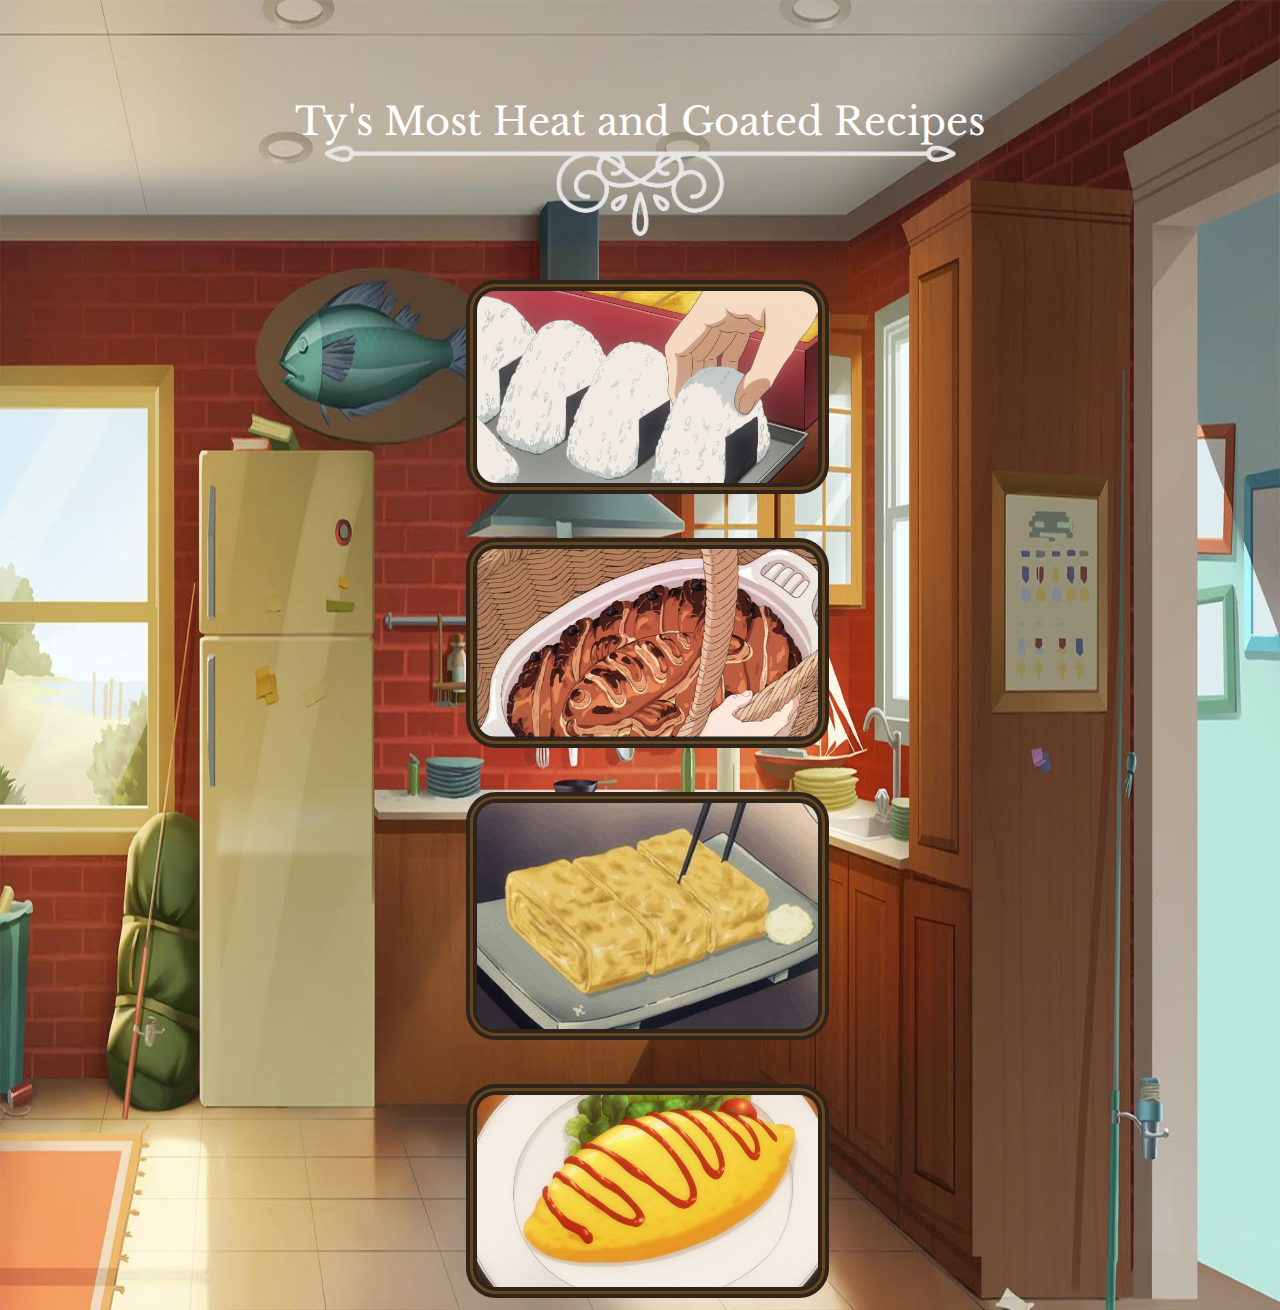
<file: index.html>
<!DOCTYPE html>
<html lang="en">
  <head>
    <meta charset="UTF-8" />
    <meta http-equiv="X-UA-Compatible" content="IE=edge" />
    <meta name="viewport" content="width=device-width, initial-scale=1.0" />
    <title>Ty's Recipes</title>
    <link rel="stylesheet" href="styles.css" />
    <link rel="preconnect" href="https://fonts.googleapis.com" />
    <link rel="preconnect" href="https://fonts.gstatic.com" crossorigin />
    <link
      href="https://fonts.googleapis.com/css2?family=Libre+Baskerville&family=Roboto:wght@300;400;500;700&display=swap"
      rel="stylesheet"
    />
    <!--font: ---- font-family: 'Libre Baskerville', serifaklsdjmlk;-->
  </head>
  <body>
    <div class="title">Ty's Most Heat and Goated Recipes</div>
    <div class="underline">
      <img src="./assets/underline.png" style="width: 50%" alt="underline" />
    </div>
    <div class="first">
      <a href="./recipes/onigiri.html" target="_blank"
        ><img src="./assets/onigiri.png" alt="riceball" />
      </a>
    </div>
    <div class="second">
      <a href="./recipes/fish_pie.html" target="_blank"><img src="./assets/aniFish.jpg" alt="Fish Pie"></a>  
    </div>
    <div class="third">
      <a href="./recipes/egg.html" target="_blank"> <img src="./assets/aniegg.png" alt="eggroll"></a>
    </div>
    <div class="fourth">
      <a href="./recipes/omu.html" target="_blank"> <img src="./assets/omuAni.jpg" alt="omurice"></a>
    </div>
  </body>
</html>
</file>
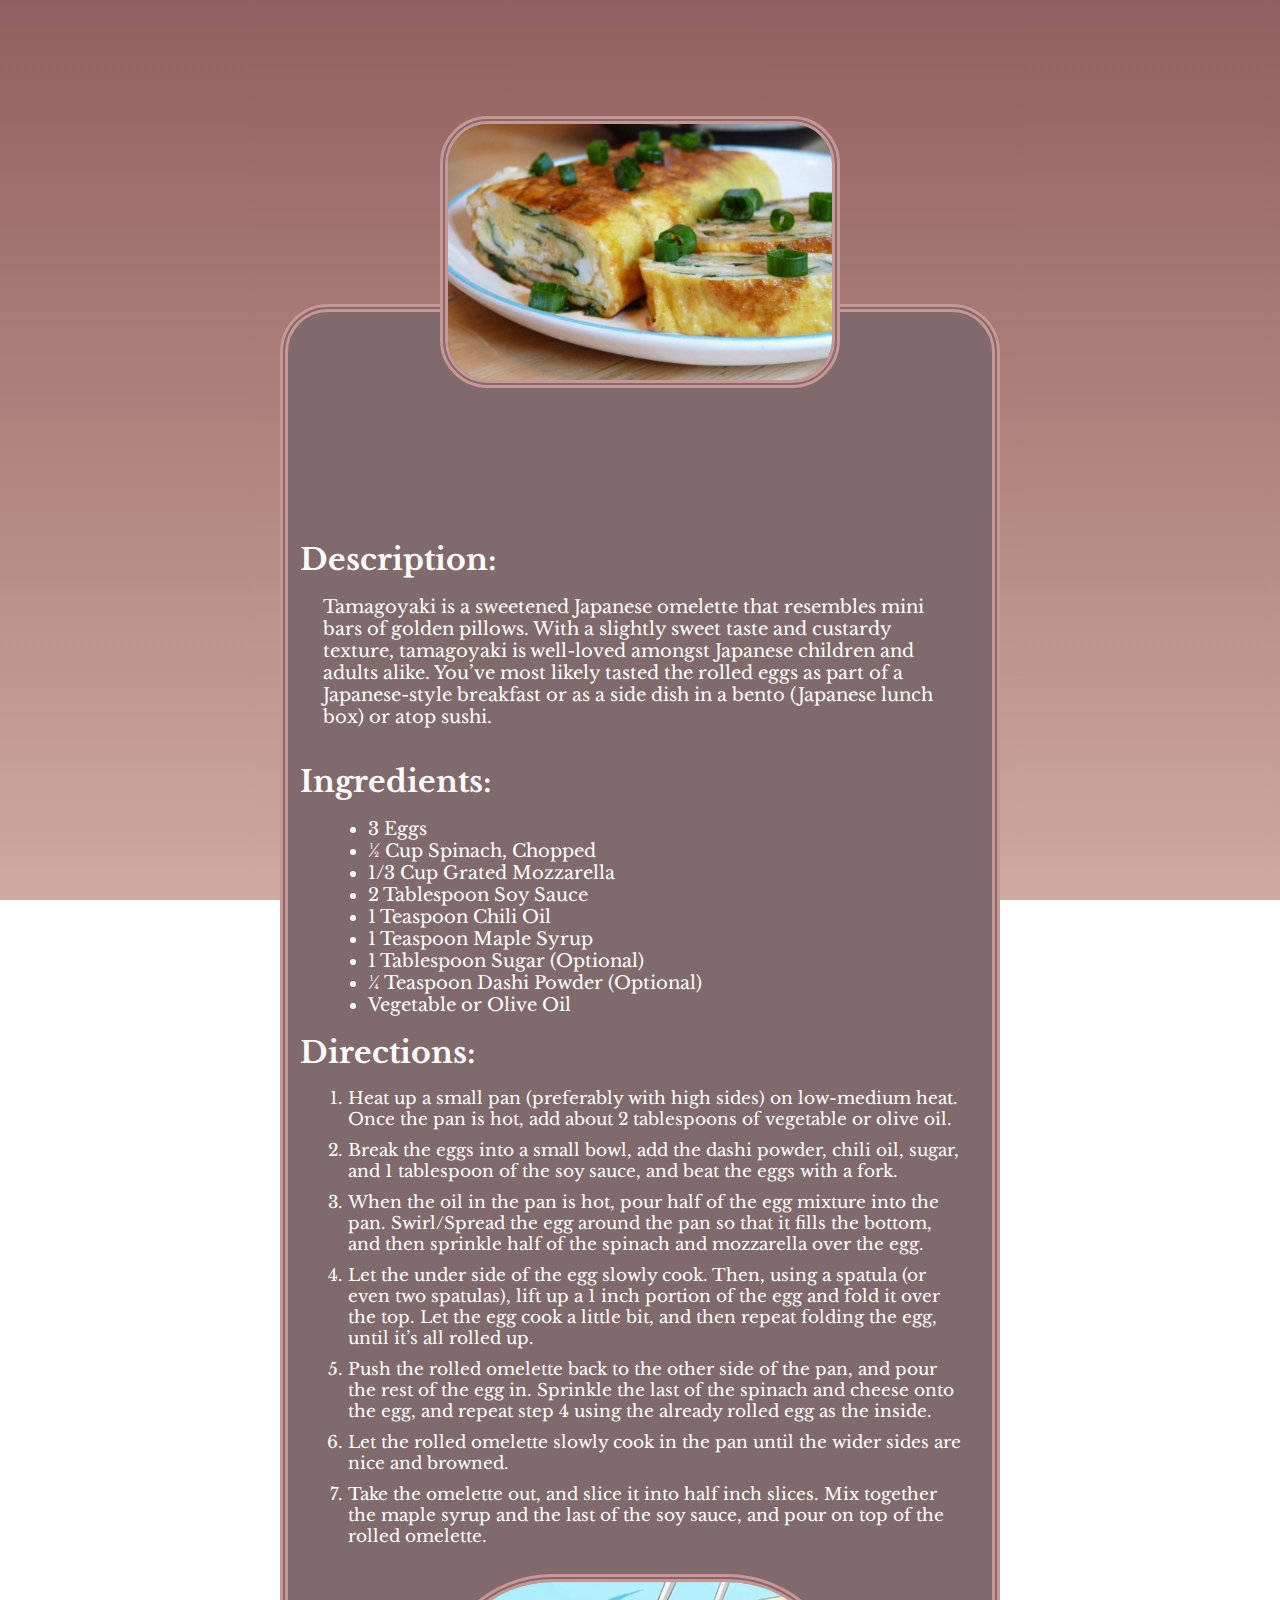
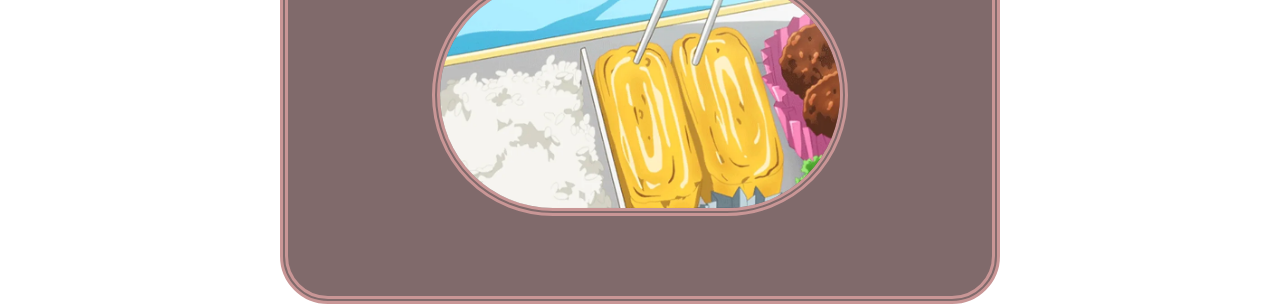
<file: recipes/egg.html>
<!DOCTYPE html>
<html lang="en">
<head>
    <meta charset="UTF-8">
    <meta http-equiv="X-UA-Compatible" content="IE=edge">
    <meta name="viewport" content="width=device-width, initial-scale=1.0">
    <title>Tamagoyaki Recipie</title>
    <link rel="stylesheet" href="../recipe_styles/egg.css">
    <link rel="preconnect" href="https://fonts.googleapis.com" />
    <link rel="preconnect" href="https://fonts.gstatic.com" crossorigin />
    <link
      href="https://fonts.googleapis.com/css2?family=Libre+Baskerville&family=Roboto:wght@300;400;500;700&display=swap"
      rel="stylesheet"
    />
</head>
<body>
    <div class="eggRecipe">
        <figure>
        <img src="../assets/egg.jpg" alt="irl Eggroll">
        </figure>
    </div>    
    
    <div class="infoBox"> 
        <div class="title"> <h1>Tamagoyaki</h1></div>
        <div class="discription"> 
            <h2>Description:</h2>
            <p>Tamagoyaki is a sweetened Japanese omelette that resembles mini bars of golden pillows. With a slightly sweet taste and custardy texture, tamagoyaki is well-loved amongst Japanese children and adults alike. You’ve most likely tasted the rolled eggs as part of a Japanese-style breakfast or as a side dish in a bento (Japanese lunch box) or atop sushi.  </p>
        </div>
        <div class="ingred">
            <h2>Ingredients:</h2>
            <ul>
                <li>3 Eggs</li>
                <li>½ Cup Spinach, Chopped</li>
                <li>1/3 Cup Grated Mozzarella</li>
                <li>2 Tablespoon Soy Sauce</li>
                <li>1 Teaspoon Chili Oil</li>
                <li>1 Teaspoon Maple Syrup</li>
                <li>1 Tablespoon Sugar (Optional)</li>
                <li>¼ Teaspoon Dashi Powder (Optional)</li>
                <li>Vegetable or Olive Oil</li>
                
            </ul>           
        </div>
        <div class="Direct">
            <h2>Directions:</h2>
            <ol>
                <li style="padding-bottom: 10px">Heat up a small pan (preferably with high sides) on low-medium heat.  Once the pan is hot, add about 2 tablespoons of vegetable or olive oil.</li>
                <li style="padding-bottom: 10px">Break the eggs into a small bowl, add the dashi powder, chili oil, sugar, and 1 tablespoon of the soy sauce, and beat the eggs with a fork.</li>
                <li style="padding-bottom: 10px">When the oil in the pan is hot, pour half of the egg mixture into the pan.  Swirl/Spread the egg around the pan so that it fills the bottom, and  then sprinkle half of the spinach and mozzarella over the egg.</li>
                <li style="padding-bottom: 10px">Let the under side of the egg slowly cook.  Then, using a spatula (or even two spatulas), lift up a 1 inch portion of the egg and fold it over the top.  Let the egg cook a little bit, and then repeat folding the egg, until it’s all rolled up.</li>
                <li style="padding-bottom: 10px">Push the rolled omelette back to the other side of the pan, and pour the rest of the egg in.  Sprinkle the last of the spinach and cheese onto the egg, and repeat step 4 using the already rolled egg as the inside.</li>
                <li style="padding-bottom: 10px">Let the rolled omelette slowly cook in the pan until the wider sides are nice and browned.</li>
                <li style="padding-bottom: 10px">Take the omelette out, and slice it into half inch slices.  Mix together the maple syrup and the last of the soy sauce, and pour on top of the rolled omelette.</li>
            </ol>
        </div>
        <div class="image2">
            <img src="../assets/eggGif.webp" alt="anime gif">
        </div>
    
    
    
    </div>
    
</body>
</html>
</file>
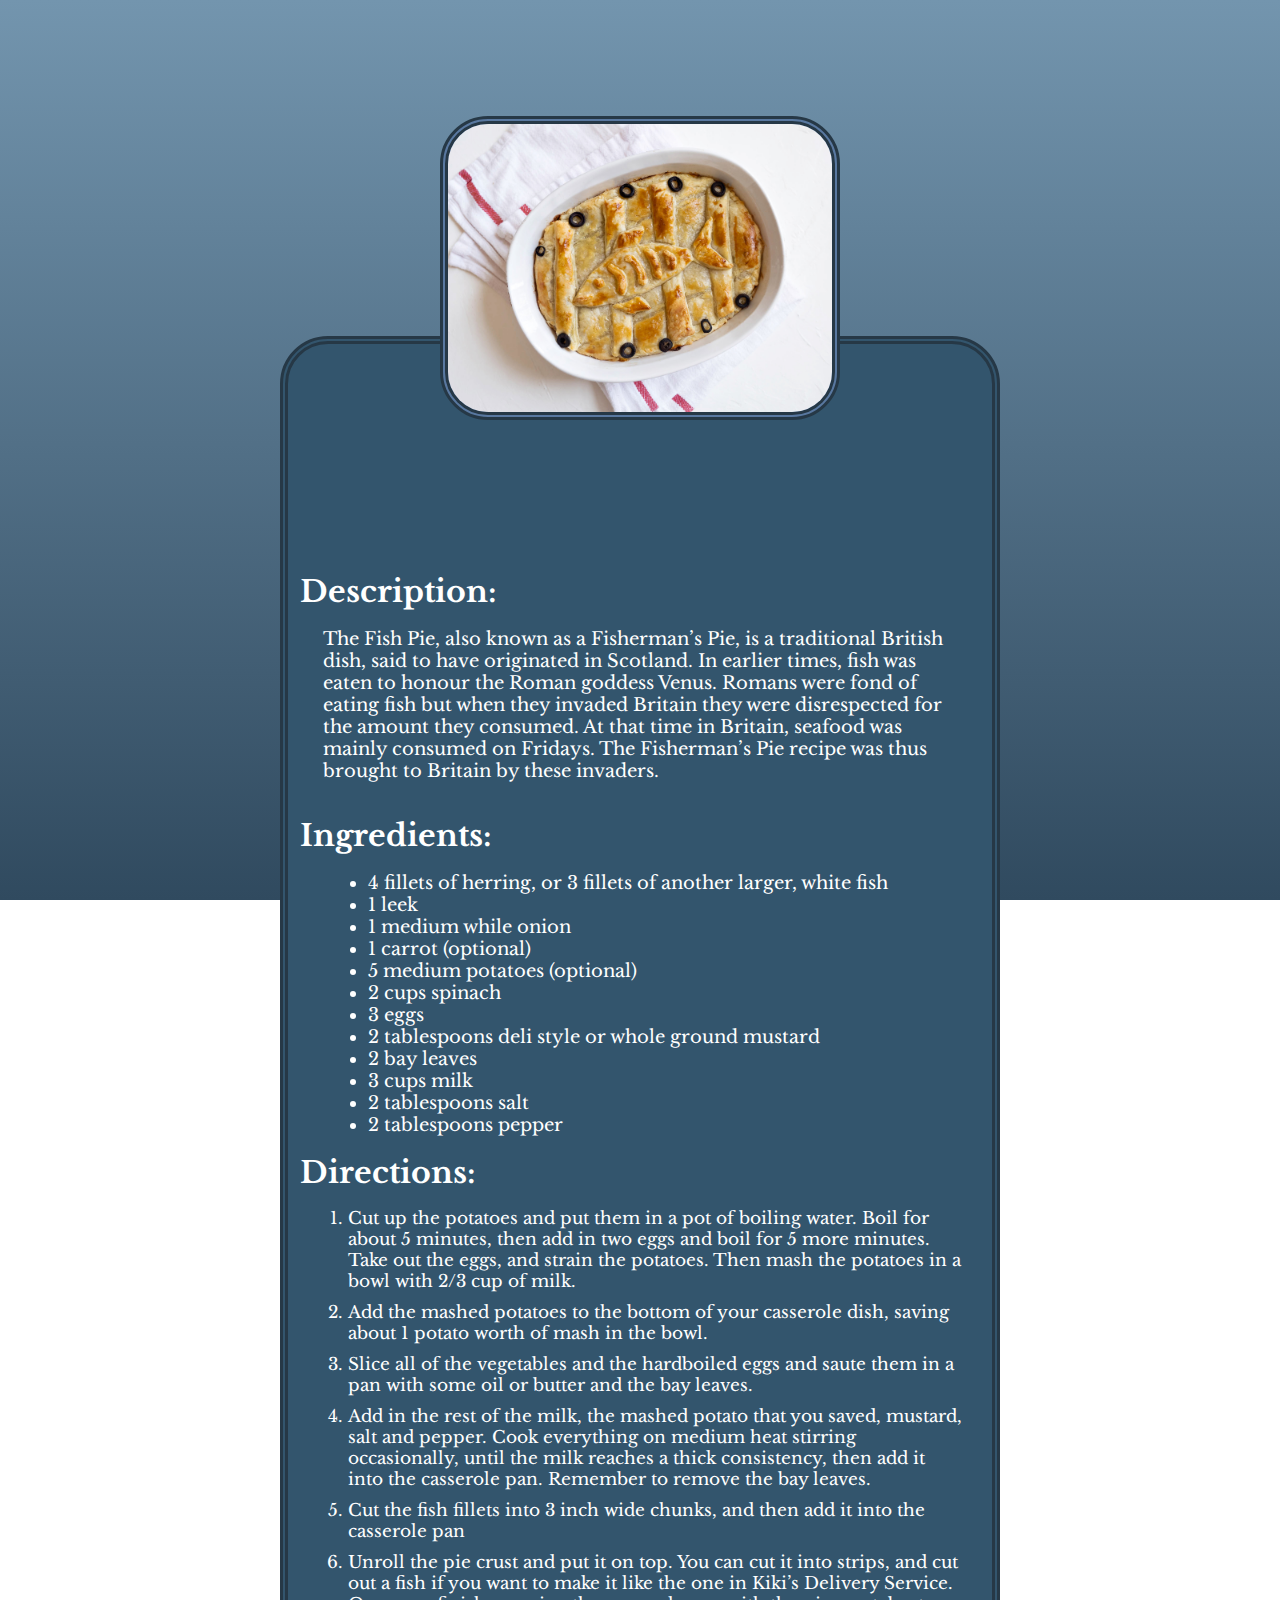
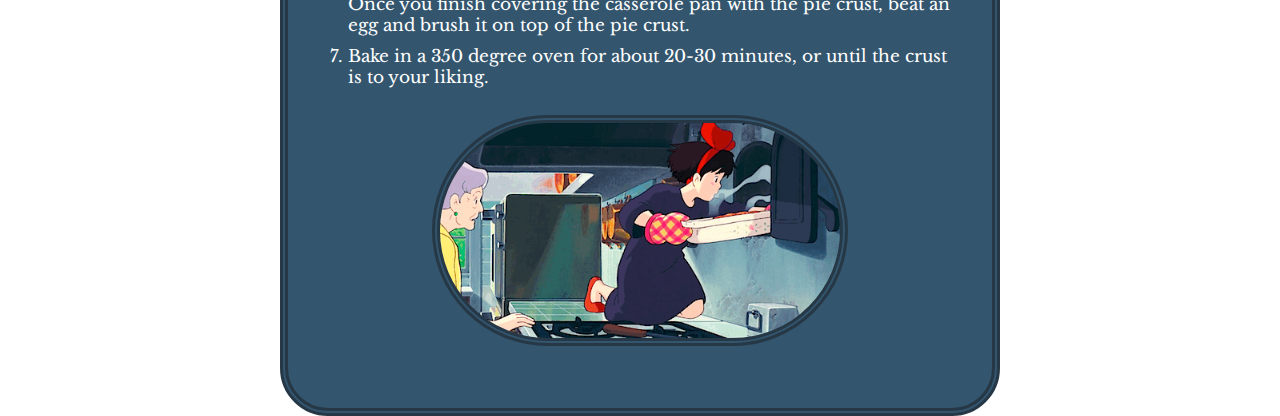
<file: recipes/fish_pie.html>
<!DOCTYPE html>
<html lang="en">
<head>
    <meta charset="UTF-8">
    <meta http-equiv="X-UA-Compatible" content="IE=edge">
    <meta name="viewport" content="width=device-width, initial-scale=1.0">
    <title>Fish Pie Recipie</title>
    <link rel="stylesheet" href="../recipe_styles/fishStyle.css">
    <link rel="preconnect" href="https://fonts.googleapis.com" />
    <link rel="preconnect" href="https://fonts.gstatic.com" crossorigin />
    <link
      href="https://fonts.googleapis.com/css2?family=Libre+Baskerville&family=Roboto:wght@300;400;500;700&display=swap"
      rel="stylesheet"
    />
</head>
<body>
    <div class="fishRecipe">
        <figure>
        <img src="../assets/FishPie.jpg" alt="irl Fist Pie">
        </figure>
    </div>    
    
    <div class="infoBox"> 
        <div class="title"> <h1>Fish Pie</h1></div>
        <div class="discription"> 
            <h2>Description:</h2>
            <p> The Fish Pie, also known as a Fisherman’s Pie, is a traditional British dish, said to have originated in Scotland. In earlier times, fish was eaten to honour the Roman goddess Venus. Romans were fond of eating fish but when they invaded Britain they were disrespected for the amount they consumed. At that time in Britain, seafood was mainly consumed on Fridays. The Fisherman’s Pie recipe was thus brought to Britain by these invaders. </p>
        </div>
        <div class="ingred">
            <h2>Ingredients:</h2>
            <ul>
                <li>4 fillets of herring, or 3 fillets of another larger, white fish</li>
                <li>1 leek</li>
                <li>1 medium while onion</li>
                <li>1 carrot (optional)</li>
                <li>5 medium potatoes (optional)</li>
                <li>2 cups spinach</li>
                <li>3 eggs</li>       
                <li>2 tablespoons deli style or whole ground mustard</li>       
                <li>2 bay leaves</li>  
                <li>3 cups milk</li>  
                <li>2 tablespoons salt</li>  
                <li>2 tablespoons pepper</li>
            </ul>           
        </div>
        <div class="Direct">
            <h2>Directions:</h2>
            <ol>
                <li style="padding-bottom: 10px">Cut up the potatoes and put them in a pot of boiling water.  Boil for about 5 minutes, then add in two eggs and boil for 5 more minutes.  Take out the eggs, and strain the potatoes.  Then mash the potatoes in a bowl with 2/3 cup of milk. </li>
                <li style="padding-bottom: 10px">Add the mashed potatoes to the bottom of your casserole dish, saving about 1 potato worth of mash in the bowl. </li>
                <li style="padding-bottom: 10px">Slice all of the vegetables and the hardboiled eggs and saute them in a pan with some oil or butter and the bay leaves. </li>
                <li style="padding-bottom: 10px">Add in the rest of the milk, the mashed potato that you saved, mustard, salt and pepper.  Cook everything on medium heat stirring occasionally, until the milk reaches a thick consistency, then add it into the casserole pan.  Remember to remove the bay leaves. </li>
                <li style="padding-bottom: 10px">Cut the fish fillets into 3 inch wide chunks, and then add it into the casserole pan</li>
                <li style="padding-bottom: 10px">Unroll the pie crust and put it on top.  You can cut it into strips, and cut out a fish if you want to make it like the one in Kiki’s Delivery Service.  Once you finish covering the casserole pan with the pie crust, beat an egg and brush it on top of the pie crust. </li>
                <li style="padding-bottom: 10px">Bake in a 350 degree oven for about 20-30 minutes, or until the crust is to your liking. </li>
            </ol>
        </div>
        <div class="image2">
            <img src="../assets/fishgif.gif" alt="anime gif">
        </div>
    
    
    
    </div>
    
</body>
</html>
</file>
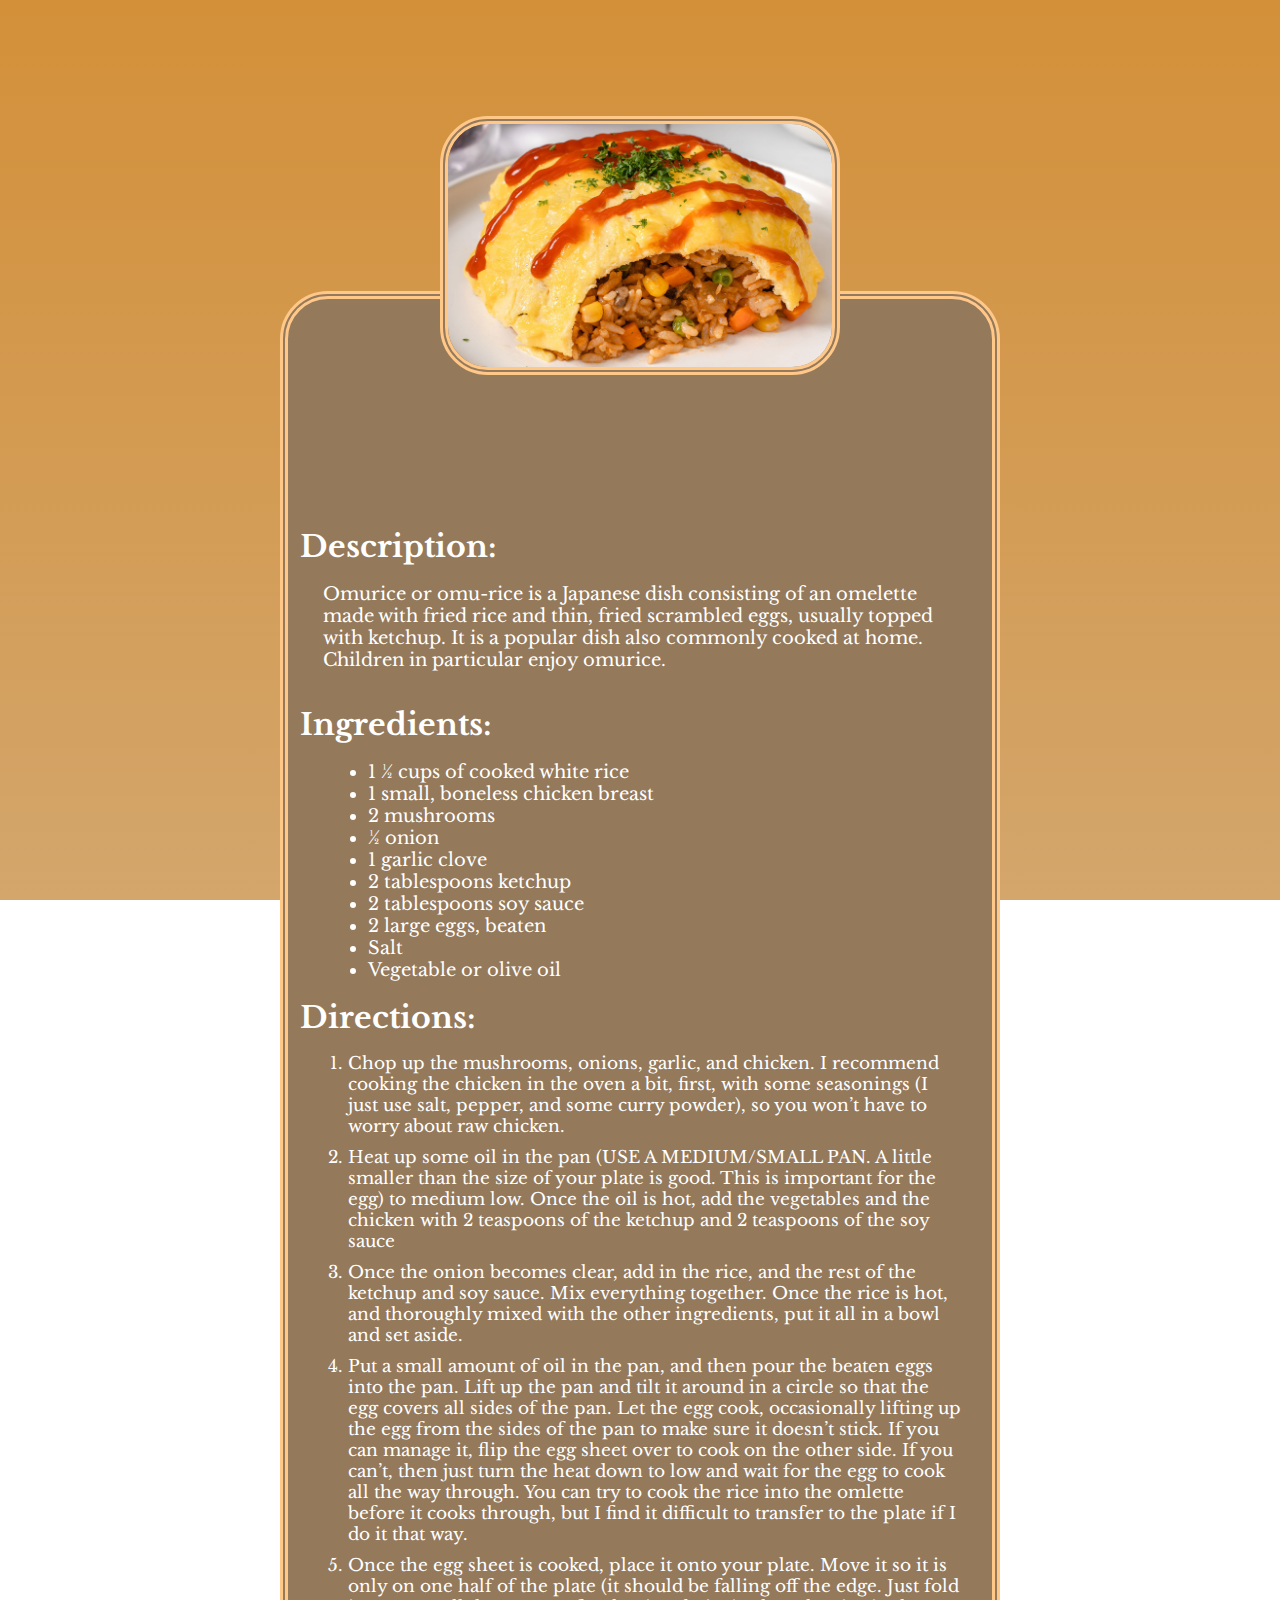
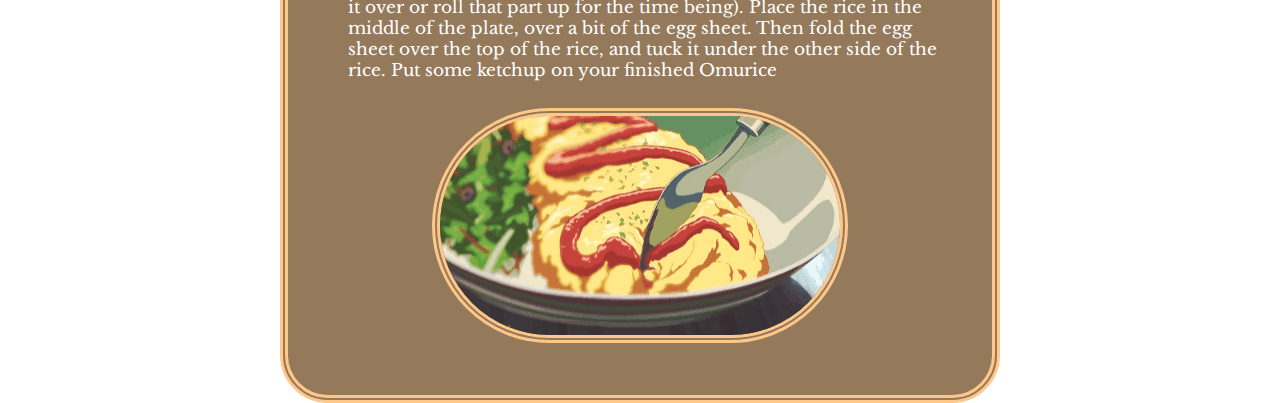
<file: recipes/omu.html>
<!DOCTYPE html>
<html lang="en">
<head>
    <meta charset="UTF-8">
    <meta http-equiv="X-UA-Compatible" content="IE=edge">
    <meta name="viewport" content="width=device-width, initial-scale=1.0">
    <title>Omurice Recipie</title>
    <link rel="stylesheet" href="../recipe_styles/omu.css">
    <link rel="preconnect" href="https://fonts.googleapis.com" />
    <link rel="preconnect" href="https://fonts.gstatic.com" crossorigin />
    <link
      href="https://fonts.googleapis.com/css2?family=Libre+Baskerville&family=Roboto:wght@300;400;500;700&display=swap"
      rel="stylesheet"
    />
</head>
<body>
    <div class="omuRecipe">
        <figure>
        <img src="../assets/omuIrl.png" alt="irl omurice">
        </figure>
    </div>    
    
    <div class="infoBox"> 
        <div class="title"> <h1>Omurice</h1></div>
        <div class="discription"> 
            <h2>Description:</h2>
            <p>Omurice or omu-rice is a Japanese dish consisting of an omelette made with fried rice and thin, fried scrambled eggs, usually topped with ketchup. It is a popular dish also commonly cooked at home. Children in particular enjoy omurice.</p>
        </div>
        <div class="ingred">
            <h2>Ingredients:</h2>
            <ul>
                <li>1 ½ cups of cooked white rice</li>
                <li>1 small, boneless chicken breast</li>
                <li>2 mushrooms</li>
                <li>½ onion</li>
                <li>1 garlic clove</li>
                <li>2 tablespoons ketchup</li>
                <li>2 tablespoons soy sauce</li>
                <li>2 large eggs, beaten</li>
                <li>Salt</li>
                <li>Vegetable or olive oil
                </li>
                
                
            </ul>           
        </div>
        <div class="Direct">
            <h2>Directions:</h2>
            <ol>
                <li style="padding-bottom: 10px">Chop up the mushrooms, onions, garlic, and chicken.  I recommend cooking the chicken in the oven a bit, first, with some seasonings (I just use salt, pepper, and some curry powder), so you won’t have to worry about raw chicken.</li>
                <li style="padding-bottom: 10px">Heat up some oil in the pan (USE A MEDIUM/SMALL PAN.  A little smaller than the size of your plate is good. This is important for the egg) to medium low.  Once the oil is hot, add the vegetables and the chicken with 2 teaspoons of the ketchup and 2 teaspoons of the soy sauce</li>
                <li style="padding-bottom: 10px">Once the onion becomes clear, add in the rice, and the rest of the ketchup and soy sauce.  Mix everything together.  Once the rice is hot, and thoroughly mixed with the other ingredients, put it all in a bowl and set aside.</li>
                <li style="padding-bottom: 10px">Put a small amount of oil in the pan, and then pour the beaten eggs into the pan.  Lift up the pan and tilt it around in a circle so that the egg covers all sides of the pan.  Let the egg cook, occasionally lifting up the egg from the sides of the pan to make sure it doesn’t stick.  If you can manage it, flip the egg sheet over to cook on the other side.  If you can’t, then just turn the heat down to low and wait for the egg to cook all the way through.  You can try to cook the rice into the omlette before it cooks through, but I find it difficult to transfer to the plate if I do it that way.</li>
                <li style="padding-bottom: 10px">Once the egg sheet is cooked, place it onto your plate.  Move it so it is only on one half of the plate (it should be falling off the edge.  Just fold it over or roll that part up for the time being).  Place the rice in the middle of the plate, over a bit of the egg sheet.  Then fold the egg sheet over the top of the rice, and tuck it under the other side of the rice.  Put some ketchup on your finished Omurice</li>
            </ol>
        </div>
        <div class="image2">
            <img src="../assets/omuGif.gif" alt="anime gif">
        </div>
    
    
    
    </div>
    
</body>
</html>
</file>
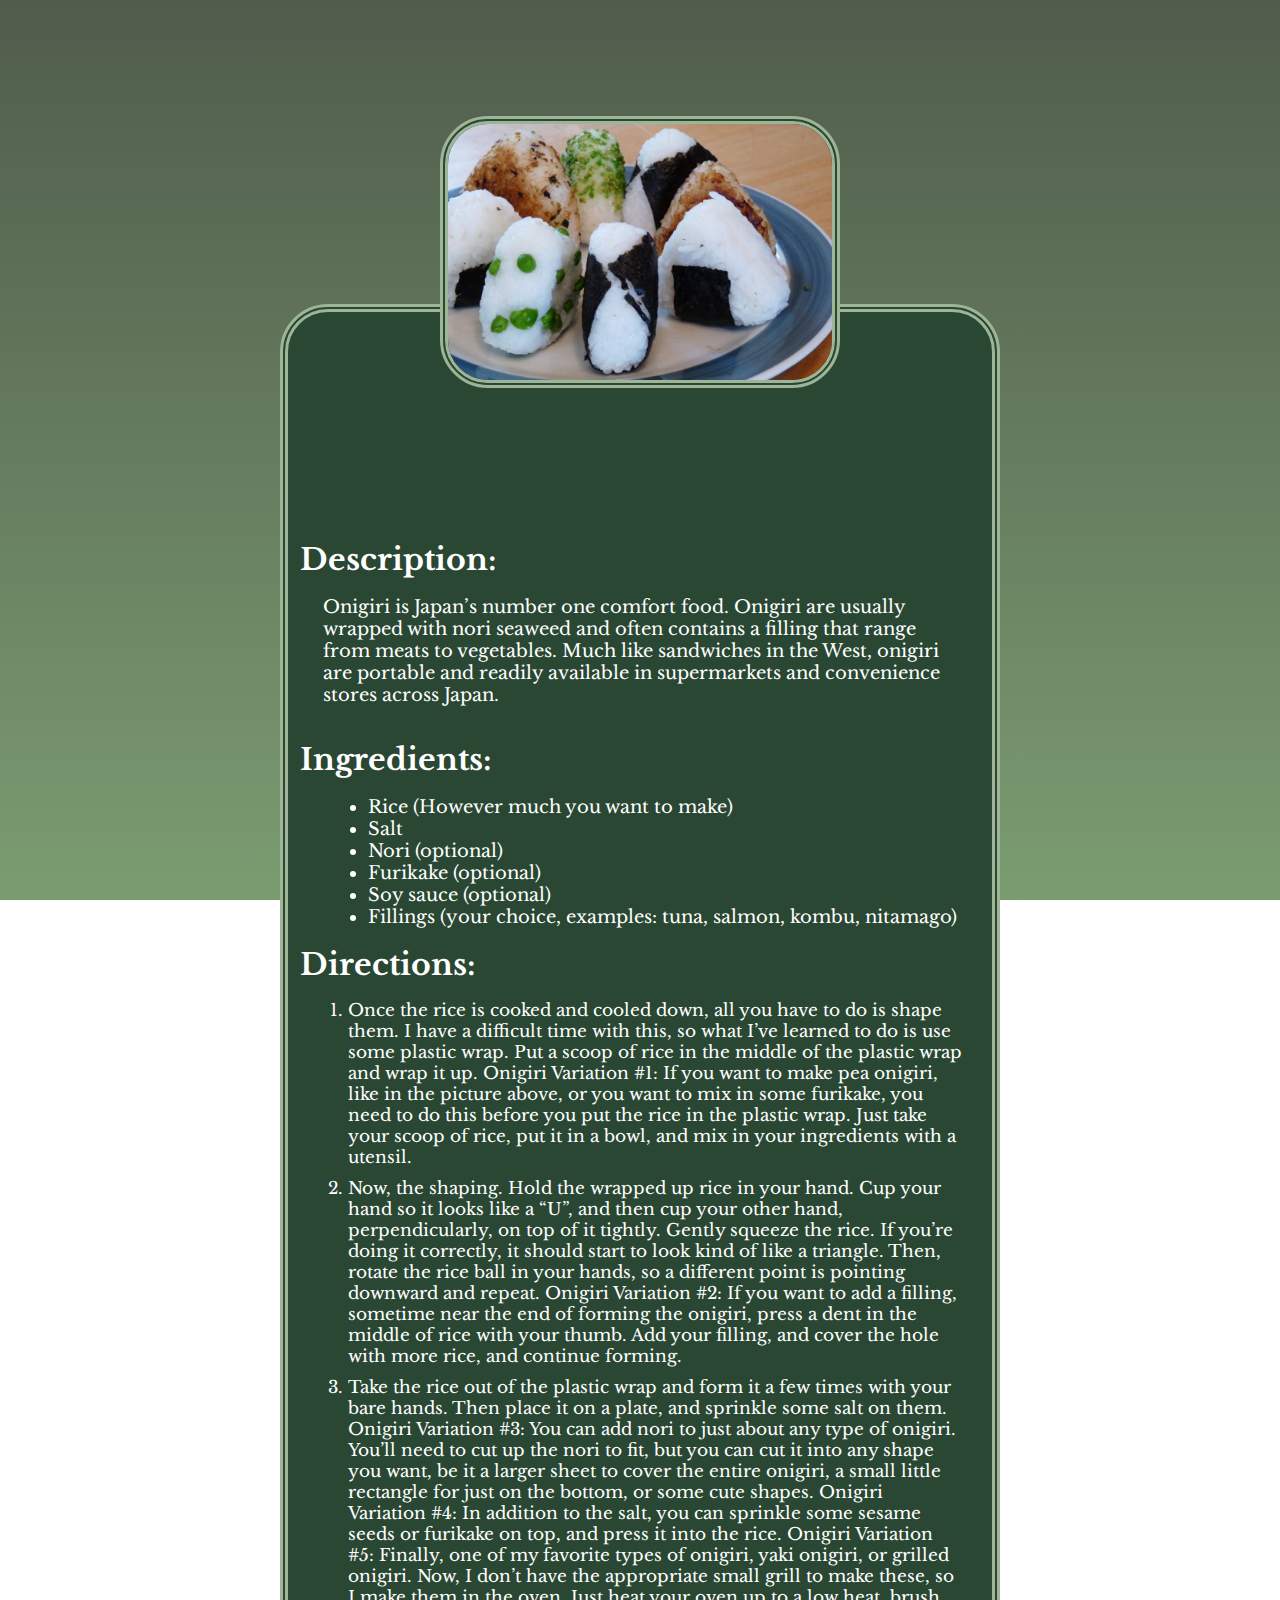
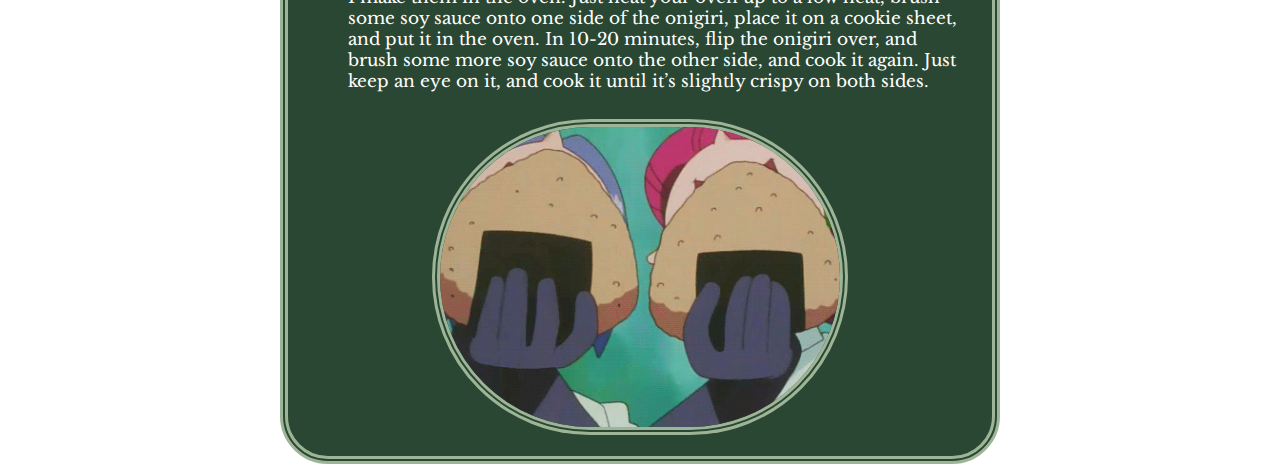
<file: recipes/onigiri.html>
<!DOCTYPE html>
<html lang="en">
<head>
    <meta charset="UTF-8">
    <meta http-equiv="X-UA-Compatible" content="IE=edge">
    <meta name="viewport" content="width=device-width, initial-scale=1.0">
    <title>Onigiri Recipie</title>
    <link rel="stylesheet" href="../recipe_styles/oniStyle.css">
    <link rel="preconnect" href="https://fonts.googleapis.com" />
    <link rel="preconnect" href="https://fonts.gstatic.com" crossorigin />
    <link
      href="https://fonts.googleapis.com/css2?family=Libre+Baskerville&family=Roboto:wght@300;400;500;700&display=swap"
      rel="stylesheet"
    />
</head>
<body>
    <div class="oniRecipe">
        <figure>
        <img src="../assets/realoni.jpg" alt="irl onigiri">
        </figure>
    </div>    
    
    <div class="infoBox"> 
        <div class="title"> <h1>ONIGIRI</h1></div>
        <div class="discription"> 
            <h2>Description:</h2>
            <p> Onigiri is Japan’s number one comfort food. Onigiri are usually wrapped with nori seaweed and often contains a filling that range from meats to vegetables. Much like sandwiches in the West, onigiri are portable and readily available in supermarkets and convenience stores across Japan. </p>
        </div>
        <div class="ingred">
            <h2>Ingredients:</h2>
            <ul>
                <li>Rice (However much you want to make)</li>
                <li>Salt</li>
                <li>Nori (optional)</li>
                <li>Furikake (optional)</li>
                <li>Soy sauce (optional)</li>
                <li>Fillings (your choice, examples: tuna, salmon, kombu, nitamago)</li>              
            </ul>           
        </div>
        <div class="Direct">
            <h2>Directions:</h2>
            <ol>
                <li style="padding-bottom: 10px">Once the rice is cooked and cooled down, all you have to do is shape them.  I have a difficult time with this, so what I’ve learned to do is use some plastic wrap.  Put a scoop of rice in the middle of the plastic wrap and wrap it up.  Onigiri Variation #1:  If you want to make pea onigiri, like in the picture above, or you want to mix in some furikake, you need to do this before you put the rice in the plastic wrap.  Just take your scoop of rice, put it in a bowl, and mix in your ingredients with a utensil.</li>
                <li style="padding-bottom: 10px">Now, the shaping.  Hold the wrapped up rice in your hand.  Cup your hand so it looks like a “U”, and then cup your other hand, perpendicularly, on top of it tightly.  Gently squeeze the rice.  If you’re doing it correctly, it should start to look kind of like a triangle.  Then, rotate the rice ball in your hands, so a different point is pointing downward and repeat.  Onigiri Variation #2: If you want to add a filling, sometime near the end of forming the onigiri, press a dent in the middle of rice with your thumb.  Add your filling, and cover the hole with more rice, and continue forming.</li>
                <li style="padding-bottom: 10px">Take the rice out of the plastic wrap and form it a few times with your bare hands.  Then place it on a plate, and sprinkle some salt on them.  Onigiri Variation #3: You can add nori to just about any type of onigiri.  You’ll need to cut up the nori to fit, but you can cut it into any shape you want, be it a larger sheet to cover the entire onigiri, a small little rectangle for just on the bottom, or some cute shapes.  Onigiri Variation #4: In addition to the salt, you can sprinkle some sesame seeds or furikake on top, and press it into the rice.  Onigiri Variation #5: Finally, one of my favorite types of onigiri, yaki onigiri, or grilled onigiri.  Now, I don’t have the appropriate small grill to make these, so I make them in the oven.  Just heat your oven up to a low heat, brush some soy sauce onto one side of the onigiri, place it on a cookie sheet, and put it in the oven.  In 10-20 minutes, flip the onigiri over, and brush some more soy sauce onto the other side, and cook it again.  Just keep an eye on it, and cook it until it’s slightly crispy on both sides.</li>
            </ol>
        </div>
        <div class="image2">
            <img src="../assets/anioni.webp" alt="pokemon onigiri">
        </div>
    
    
    
    </div>
    
</body>
</html>
</file>
<file: styles.css>
html{
    min-height: 100vh; 
   background-image: url("./assets/background.jpg");
   background-repeat: no-repeat;
   background-size: 100% 100%;
   font-family: 'Libre Baskerville', sans-serif;
}

.title{
    
    color: white;
    text-align: center;
    font-size: 3vw;
    padding-top: 90px;
}


.underline{

    margin: auto;
    filter: invert(100);
    text-align: center;
}

.first img{
    margin-top: 40px;
    margin-left: 36.2%;
    width: 27%;
    border: 0.7em double #2e2419;
    background: #644624;
    padding: 0px;
    border-radius: 30px;
    

}

.second img{
    width: 27%;
    margin-top: 40px;
    margin-left: 36.2%;
    border: 0.7em double #2e2419;
    background: #644624;
    padding: 0px;
    border-radius: 30px;
}
.third img{
    width: 27%;
    margin-top: 40px;
    margin-left: 36.2%;
    border: 0.7em double #2e2419;
    background: #644624;
    padding: 0px;
    border-radius: 30px;
}
.fourth img{
    width: 27%;
    margin-top: 40px;
    margin-left: 36.2%;
    border: 0.7em double #2e2419;
    background: #644624;
    padding: 0px;
    border-radius: 30px;
    
}

.first img:hover {
    color: rgba(255, 255, 255, 1);
    box-shadow: 0 90px 90px   rgba(0, 240, 128, 0.877);
    
  }
.second img:hover {
    color: rgba(255, 255, 255, 1);
    box-shadow: 0 90px 90px   rgba(0, 183, 255, 0.877);
    
  }
.third img:hover {
    color: rgba(255, 255, 255, 1);
    box-shadow: 0 90px 90px   rgba(255, 181, 162, 0.877);
    
  }
.fourth img:hover {
    color: rgba(255, 255, 255, 1);
    box-shadow: 0 90px 90px 90px  rgba(255, 187, 40, 0.877);
    
  }
</file>
<file: recipe_styles/egg.css>
html{
    min-height: 100vh; 
    
    background: linear-gradient(180deg, #915f5f, #ceab9d) fixed;
    background-repeat: no-repeat;
    background-size: 100% 100%;
    font-family: 'Libre Baskerville', sans-serif;
    height: 100%;
    grid-template-rows: repeat(5,1fr);
}

.eggRecipe img{
    position: relative;
    top: 100px;
    display: block;
    width: 400px;
    margin: auto;
    margin-bottom: 0;
    border: 0.5em double #c99696;
    box-sizing: border-box;
    border-radius: 3em;
    background:#836c6d;
    animation: slideInTop 1s ease-in 0s;
    
}

.infoBox{
    
    margin-top: 0px;
    top: 8em;
    width: 45em;
    height: 100em;
    align-items: center;
    border: 0.5em double #c99696;
    margin: auto;
    box-sizing: border-box;
    border-radius: 3em;
    background:#806a6b;
    animation: slideInLeft 1s ease-in 0s;

}
.title h1{
    
    text-align: center;
    color: transparent;
    font-size: 70px;
    margin-bottom: 25px;
    background-image: url(https://media.giphy.com/media/v1.Y2lkPTc5MGI3NjExMWU0YjBhOWE0N2Y4MzUzZTMwZjM2YTFjNmQ0NDg1NDcwNjJlYjlkMSZlcD12MV9pbnRlcm5hbF9naWZzX2dpZklkJmN0PWc/x49KCWxpgqJLfpMnFm/giphy.gif);
    background-position: center;
    -webkit-background-clip: text;
    padding-top: 70px;
    
}

.discription h2{
    margin-top: 0px;
    padding-left: 12px;
    color: white;
    font-size: 30px;
    margin-bottom: 0px;
   
}

.discription p{
    margin-top: 8px;
    padding: 10px 35px 35px 35px;
    color: white;
    font-size: 18px;
    margin-bottom: 0px;
    
}

.ingred h2{
    margin-top: 0px;
    padding-left: 12px;
    color: white;
    font-size: 30px;
    margin-bottom: 0px;

} 

.ingred ul{
    color: white;
    font-size: 18px;
    padding-left: 80px;
    
}
.Direct h2{
    margin-top: 0px;
    padding-left: 12px;
    color: white;
    font-size: 30px;
    margin-bottom: 0px;
}
.Direct ol{
    color: white;
    font-size: 18px;
    padding-left: 60px;
    padding-right: 30px;
    font-size: 17px;
    
}
.image2 img{
    display: block;
    margin-left: auto;
    margin-right: auto;
    width: 400px;
    border: 0.5em double #c99696;
    border-radius: 78em;
}
@keyframes slideInLeft{
    from{
        transform: translateX(-1110px);
    }
    to{
        transform: translateX(0);
    }
}
@keyframes slideInTop{
    from{
        transform: translateY(-400px);
       
    }
    to{
        transform: translateY(0);
    }
}
</file>
<file: recipe_styles/fishStyle.css>
html{
    min-height: 100vh; 
    
    background: linear-gradient(180deg, #7395AE, #304a5f) fixed;
    background-repeat: no-repeat;
    background-size: 100% 100%;
    font-family: 'Libre Baskerville', sans-serif;
    height: 100%;
    grid-template-rows: repeat(5,1fr);
}

.fishRecipe img{
    position: relative;
    top: 100px;
    display: block;
    width: 400px;
    margin: auto;
    margin-bottom: 0;
    border: 0.5em double #263846;
    box-sizing: border-box;
    border-radius: 3em;
    background:#5978a0;
    animation: slideInTop 1s ease-in 0s;
    
}

.infoBox{
    
    margin-top: 0px;
    top: 8em;
    width: 45em;
    height: 105em;
    align-items: center;
    border: 0.5em double #263846;
    margin: auto;
    box-sizing: border-box;
    border-radius: 3em;
    background:#33556d;
    animation: slideInLeft 1s ease-in 0s;

}
.title h1{
    
    text-align: center;
    color: transparent;
    font-size: 70px;
    margin-bottom: 25px;
    background-image: url(https://media.giphy.com/media/h6x0ROdzJy4TKyUu1b/giphy-downsized-large.gif);
    background-position: center;
    -webkit-background-clip: text;
    padding-top: 70px;
    
}

.discription h2{
    margin-top: 0px;
    padding-left: 12px;
    color: white;
    font-size: 30px;
    margin-bottom: 0px;
   
}

.discription p{
    margin-top: 8px;
    padding: 10px 35px 35px 35px;
    color: white;
    font-size: 18px;
    margin-bottom: 0px;
    
}

.ingred h2{
    margin-top: 0px;
    padding-left: 12px;
    color: white;
    font-size: 30px;
    margin-bottom: 0px;

} 

.ingred ul{
    color: white;
    font-size: 18px;
    padding-left: 80px;
    
}
.Direct h2{
    margin-top: 0px;
    padding-left: 12px;
    color: white;
    font-size: 30px;
    margin-bottom: 0px;
}
.Direct ol{
    color: white;
    font-size: 18px;
    padding-left: 60px;
    padding-right: 30px;
    font-size: 17px;
    
}
.image2 img{
    display: block;
    margin-left: auto;
    margin-right: auto;
    width: 400px;
    border: 0.5em double #263846;
    border-radius: 78em;
}
@keyframes slideInLeft{
    from{
        transform: translateX(-1110px);
    }
    to{
        transform: translateX(0);
    }
}
@keyframes slideInTop{
    from{
        transform: translateY(-400px);
    }
    to{
        transform: translateY(0);
    }
}
</file>
<file: recipe_styles/omu.css>
html{
    min-height: 100vh; 
    
    background: linear-gradient(180deg, #d39039, #d3a66c) fixed;
    background-repeat: no-repeat;
    background-size: 100% 100%;
    font-family: 'Libre Baskerville', sans-serif;
    height: 100%;
    grid-template-rows: repeat(5,1fr);
}

.omuRecipe img{
    position: relative;
    top: 100px;
    display: block;
    width: 400px;
    margin: auto;
    margin-bottom: 0;
    border: 0.5em double #ffc889;
    box-sizing: border-box;
    border-radius: 3em;
    background:#94795b;
    animation: slideInTop 1s ease-in 0s;
}

.infoBox{
    
    margin-top: 0px;
    top: 8em;
    width: 45em;
    height: 107em;
    align-items: center;
    border: 0.5em double #ffc889;
    margin: auto;
    box-sizing: border-box;
    border-radius: 3em;
    background:#94795b;
    animation: slideInLeft 1s ease-in 0s;

}
.title h1{
    
    text-align: center;
    color: transparent;
    font-size: 70px;
    margin-bottom: 25px;
    background-image: url(https://media.giphy.com/media/t2aAdTgnU9Ie6jvG0W/giphy-downsized-large.gif);
    background-position: center;
    -webkit-background-clip: text;
    padding-top: 70px;
    
}

.discription h2{
    margin-top: 0px;
    padding-left: 12px;
    color: white;
    font-size: 30px;
    margin-bottom: 0px;
   
}

.discription p{
    margin-top: 8px;
    padding: 10px 35px 35px 35px;
    color: white;
    font-size: 18px;
    margin-bottom: 0px;
    
}

.ingred h2{
    margin-top: 0px;
    padding-left: 12px;
    color: white;
    font-size: 30px;
    margin-bottom: 0px;

} 

.ingred ul{
    color: white;
    font-size: 18px;
    padding-left: 80px;
    
}
.Direct h2{
    margin-top: 0px;
    padding-left: 12px;
    color: white;
    font-size: 30px;
    margin-bottom: 0px;
}
.Direct ol{
    color: white;
    font-size: 18px;
    padding-left: 60px;
    padding-right: 30px;
    font-size: 17px;
    
}
.image2 img{
    display: block;
    margin-left: auto;
    margin-right: auto;
    width: 400px;
    border: 0.5em double #ffc889;
    border-radius: 78em;
}
@keyframes slideInLeft{
    from{
        transform: translateX(-1110px);
    }
    to{
        transform: translateX(0);
    }
}
@keyframes slideInTop{
    from{
        transform: translateY(-400px);
    }
    to{
        transform: translateY(0);
    }
}
</file>
<file: recipe_styles/oniStyle.css>
html{
    min-height: 100vh; 
    
    background: linear-gradient(180deg, #505c4c, #7b9c71) fixed;
    background-repeat: no-repeat;
    background-size: 100% 100%;
    font-family: 'Libre Baskerville', sans-serif;
    height: 100%;
    grid-template-rows: repeat(5,1fr);
}

.oniRecipe img{
    position: relative;
    top: 100px;
    display: block;
    width: 400px;
    margin: auto;
    margin-bottom: 0;
    border: 0.5em double #9eb496;
    box-sizing: border-box;
    border-radius: 3em;
    background:rgb(41, 71, 51);
    animation: slideInTop 1s ease-in 0s;
    
}

.infoBox{
    
    margin-top: 0px;
    top: 8em;
    width: 45em;
    height: 110em;
    align-items: center;
    border: 0.5em double #9eb496;
    margin: auto;
    box-sizing: border-box;
    border-radius: 3em;
    background:rgb(41, 71, 51);
    animation: slideInLeft 1s ease-in 0s;
    
   
}
.title h1{
    
    text-align: center;
    color: transparent;
    font-size: 70px;
    margin-bottom: 25px;
    background-image: url(https://media.giphy.com/media/26BRymgUbHvtAAAzS/giphy.gif);
    background-position: center;
    -webkit-background-clip: text;
    padding-top: 70px;
    
}

.discription h2{
    margin-top: 0px;
    padding-left: 12px;
    color: white;
    font-size: 30px;
    margin-bottom: 0px;
    
}

.discription p{
    margin-top: 8px;
    padding: 10px 35px 35px 35px;
    color: white;
    font-size: 18px;
    margin-bottom: 0px;
    
}

.ingred h2{
    margin-top: 0px;
    padding-left: 12px;
    color: white;
    font-size: 30px;
    margin-bottom: 0px;

} 

.ingred ul{
    color: white;
    font-size: 18px;
    padding-left: 80px;
    
}
.Direct h2{
    margin-top: 0px;
    padding-left: 12px;
    color: white;
    font-size: 30px;
    margin-bottom: 0px;
}
.Direct ol{
    color: white;
    font-size: 18px;
    padding-left: 60px;
    padding-right: 30px;
    font-size: 17px;
    
}
.image2 img{
    display: block;
    margin-left: auto;
    margin-right: auto;
    width: 400px;
    border: 0.5em double #9eb496;
    border-radius: 78em;
}

@keyframes slideInLeft{
    from{
        transform: translateX(-1110px);
    }
    to{
        transform: translateX(0);
    }
}
@keyframes slideInTop{
    from{
        transform: translateY(-400px);
    }
    to{
        transform: translateY(0);
    }
}
</file>
